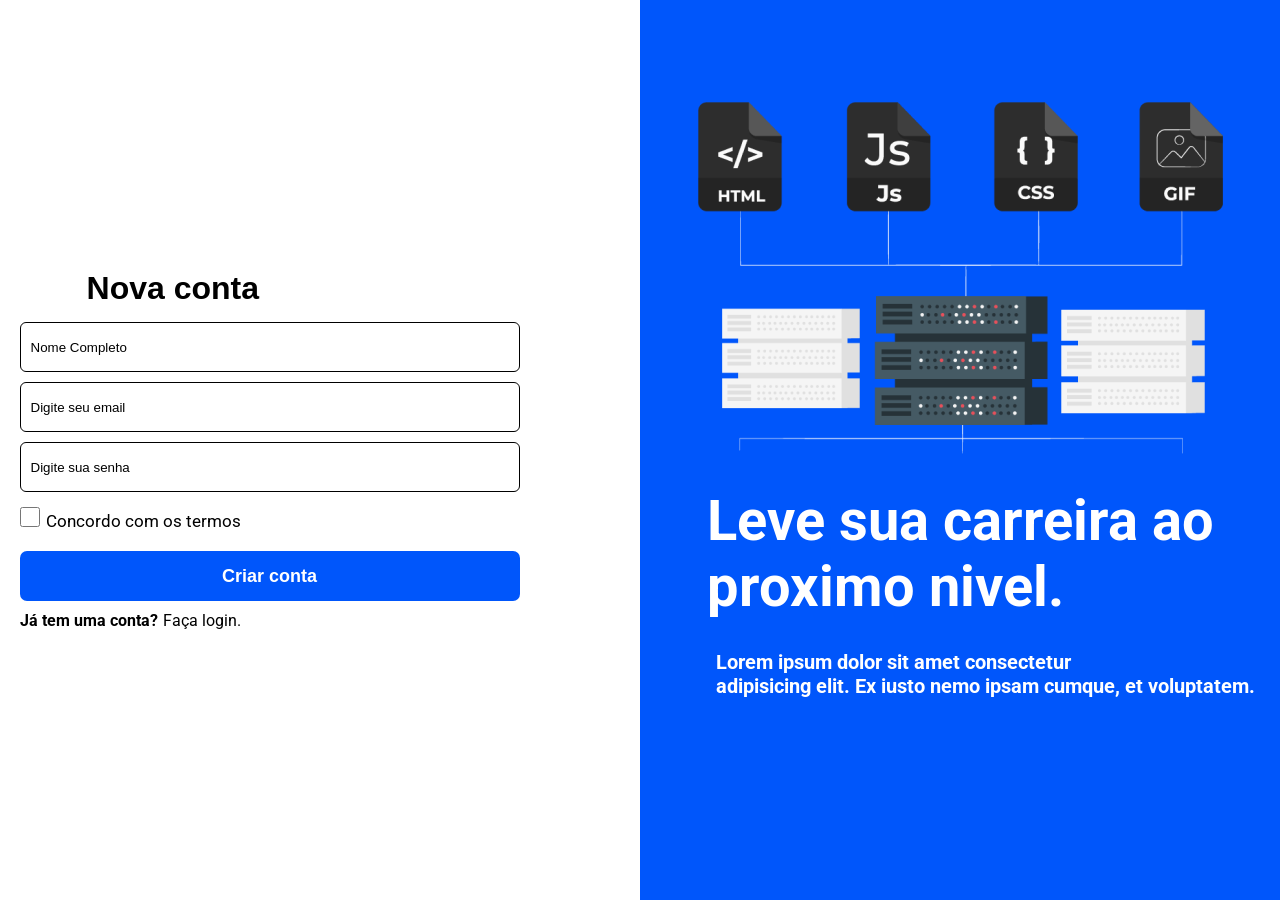
<file: index.html>
<!DOCTYPE html>
<html lang="en">
<head>
    <meta charset="UTF-8">
    <meta name="viewport" content="width=device-width, initial-scale=1.0">
    <link rel="stylesheet" href="style.css">
    <link rel="preconnect" href="https://fonts.googleapis.com">
<link rel="preconnect" href="https://fonts.gstatic.com" crossorigin>
<link href="https://fonts.googleapis.com/css2?family=Roboto:ital,wght@0,100..900;1,100..900&display=swap" rel="stylesheet">
    <title>Document</title>
</head>
<body>

<div class="englobar">

<div class="container">
<div class="coluna esquerda">
    <h1 class="texto">Nova conta</h1>

    <form>
        <input type="text" placeholder="Nome Completo">
        <input type="text" placeholder="Digite seu email">
        <input type="password" placeholder="Digite sua senha"> 
       <label for="cadastras" class="checar"><input type="checkbox" name="mm" id="cadastras" value="sim">Concordo com os termos </label> 
       <button class="cadastro">Criar conta</button>
       <label class="link"><p>Já tem uma conta?</p> <a href="login.html">Faça login.</a></label>
    </form>

</div>


<div class="coluna direita">
    <div class="imagem"><img src="info.png" alt=""></div>
<h2>Leve sua carreira ao <br> proximo nivel. </h2>
<h4>Lorem ipsum dolor sit amet consectetur <br> adipisicing elit. Ex iusto nemo ipsam cumque, et voluptatem. </h4>


</div>


</div>

</div>






    
</body>
</html>
</file>
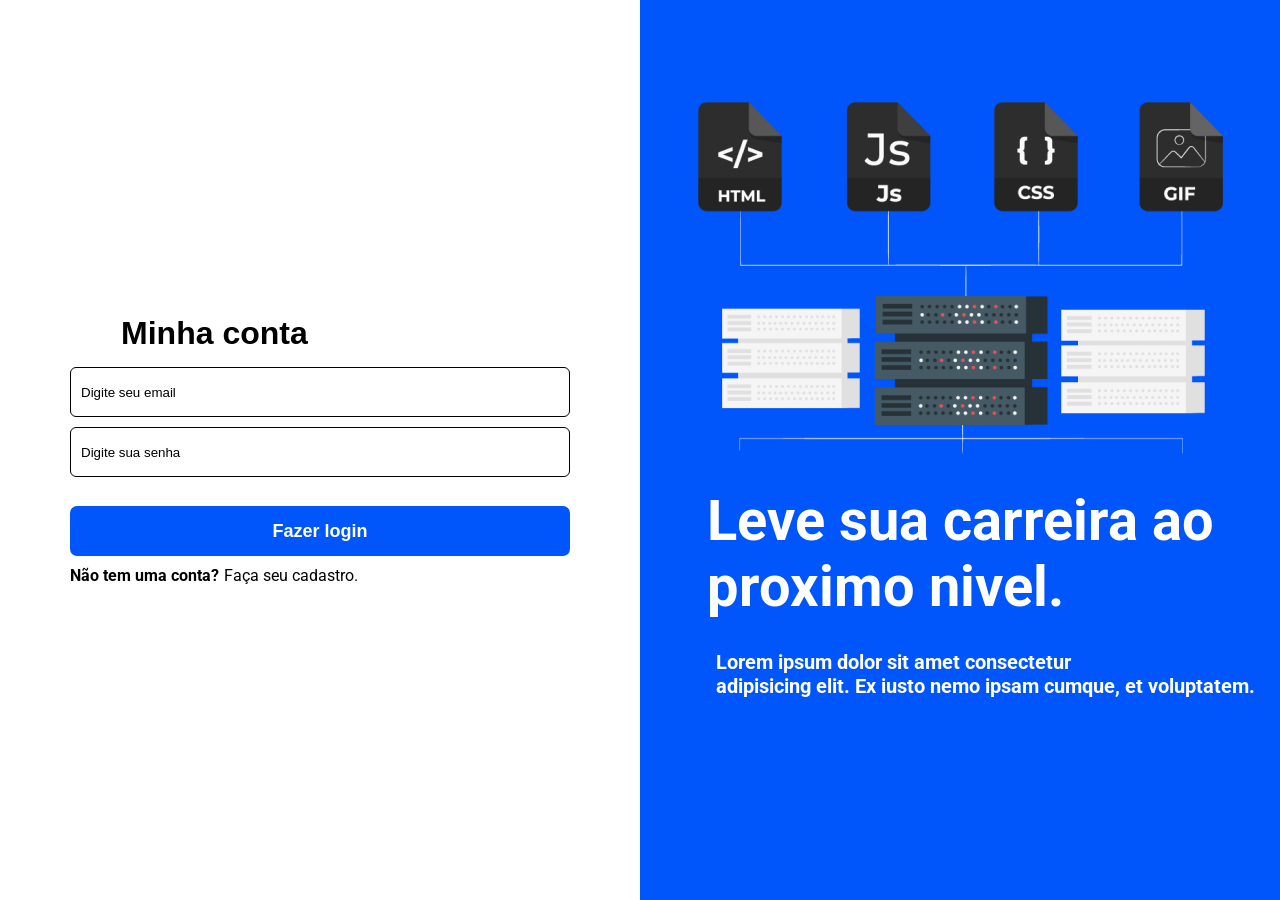
<file: login.html>
<!DOCTYPE html>
<html lang="en">
<head>
    <meta charset="UTF-8">
    <meta name="viewport" content="width=device-width, initial-scale=1.0">
    <link rel="stylesheet" href="style.css">
    <link rel="preconnect" href="https://fonts.googleapis.com">
<link rel="preconnect" href="https://fonts.gstatic.com" crossorigin>
<link href="https://fonts.googleapis.com/css2?family=Roboto:ital,wght@0,100..900;1,100..900&display=swap" rel="stylesheet">
    <title>Document</title>
</head>
<body>

<div class="englobar">

<div class="container">
<div class="coluna esquerda">
    <h1 class="texto2">Minha conta</h1>

    <form>
        
        <input type="text" placeholder="Digite seu email">
        <input type="password" placeholder="Digite sua senha"> 
       
       <button class="cadastro">Fazer login</button>
       <label class="link"><p>Não tem uma conta?</p> <a href="index.html">Faça seu cadastro.</a></label>
    </form>

</div>


<div class="coluna direita">
    <div class="imagem"><img src="info.png" alt=""></div>
<h2>Leve sua carreira ao <br> proximo nivel. </h2>
<h4>Lorem ipsum dolor sit amet consectetur <br> adipisicing elit. Ex iusto nemo ipsam cumque, et voluptatem. </h4>


</div>


</div>

</div>






    
</body>
</html>
</file>
<file: style.css>
*{
    box-sizing: border-box;
    margin: 0;
    padding: 0;
}

body{

    background-color: white;
}

h1{
    font-family: Arial, Helvetica, sans-serif;
}
.texto{
    padding-right: 46%;
}

.texto2{
    padding-right: 33%;
}
.container{

    width: 100%;
    min-height: 100%;
    display: flex;
    
}
.englobar{
    height: 100vh;
}

.coluna{
    flex-grow: 1;
    width: 100%;
}

.direita{
    background-color: #0056FB;
    display: flex;
    align-items: center;
    justify-content: center;
    flex-direction: column;
}

.esquerda{
    display: flex;
    justify-content: center;
    align-items: center;
    flex-direction: column;
    
}

form{
    display: flex;
    margin-top: 10px;
    flex-direction: column;
    font-family: Roboto  ;
}
::placeholder{
    color: #000;
}


form input[type="text"], input[type="password"]{
    margin: 5px 0;
    width: 500px;
    height: 50px;
    border-radius: 6px;
    border-color: #000;
    border: 1px solid;
    padding-left: 10px;
    padding-top: 10px;
    padding-bottom: 10px;
    
}

.checar {
    margin-right: 380px;
    margin-top: 10px;
    height: 20px;
    width: 20;
    font-size: 17px;
    
    
}
.checar input[type="checkbox"]{
   margin-right: 6px;
   width: 20px;
   height: 20px;
   
   cursor: pointer;
   
}


.cadastro{
    margin-top: 24px;
    height: 50px;
    width: 500px;
    border-radius: 7px;
    border: none;
    background-color: #0056fb;
    color: white;
    font-size: 18px;
    font-weight: bold;
    cursor: pointer;
    
    
}


.link{
    display: flex;
    flex-direction: row;
    margin-top: 10px;
}
p{
    color: #000;
    font-weight: bold;
    user-select: none;
}

a{
    text-decoration: none;
    color: #000;
    margin-left: 5px;
}

a:hover{
    color: rgb(4, 0, 255);
}

.imagem{
   margin-top: -100px;
   
}

h2{
    color: #FFFFFF;
    font-family: Roboto;
    font-size: 56px;
    margin-top: 30px;
    

}

h4{color: #FFFFFF;
    font-family: Roboto;

    font-size: 20px;
    
margin-top: 30px;
margin-left: 50px;

}


@media (max-width:1243px){

    .texto{
        padding-right: 14%;
    }

     .texto2{
        padding-right: 14%;
    }
    .container{
        flex-direction: column;
        min-height: 100vh;
    }
   
   img{
    width: 60%;
    margin-left: 20%;
    margin-top: 20%;
   
   }
   
    
.checar{
    width: 40;
    margin-right: 0;

}
    .checar input[type="checkbox"]{
   margin-left: 20px;
   width: 20px;
   height: 20px;
   cursor: pointer;
   
}


form input[type = "text"], input[type = "password"]{
    width: 360px;
    height: 40px;
    margin-left: 20px;}
    
    .cadastro{
        width: 360px;
        height: 40px;
    margin-left: 20px;
    }

 h2{
    font-size: 32px;
    margin-right:2%;
 }

 h4{
    font-size: 14px;
 }

 .link{
    margin-left: 15px;
 }

 
}
</file>
